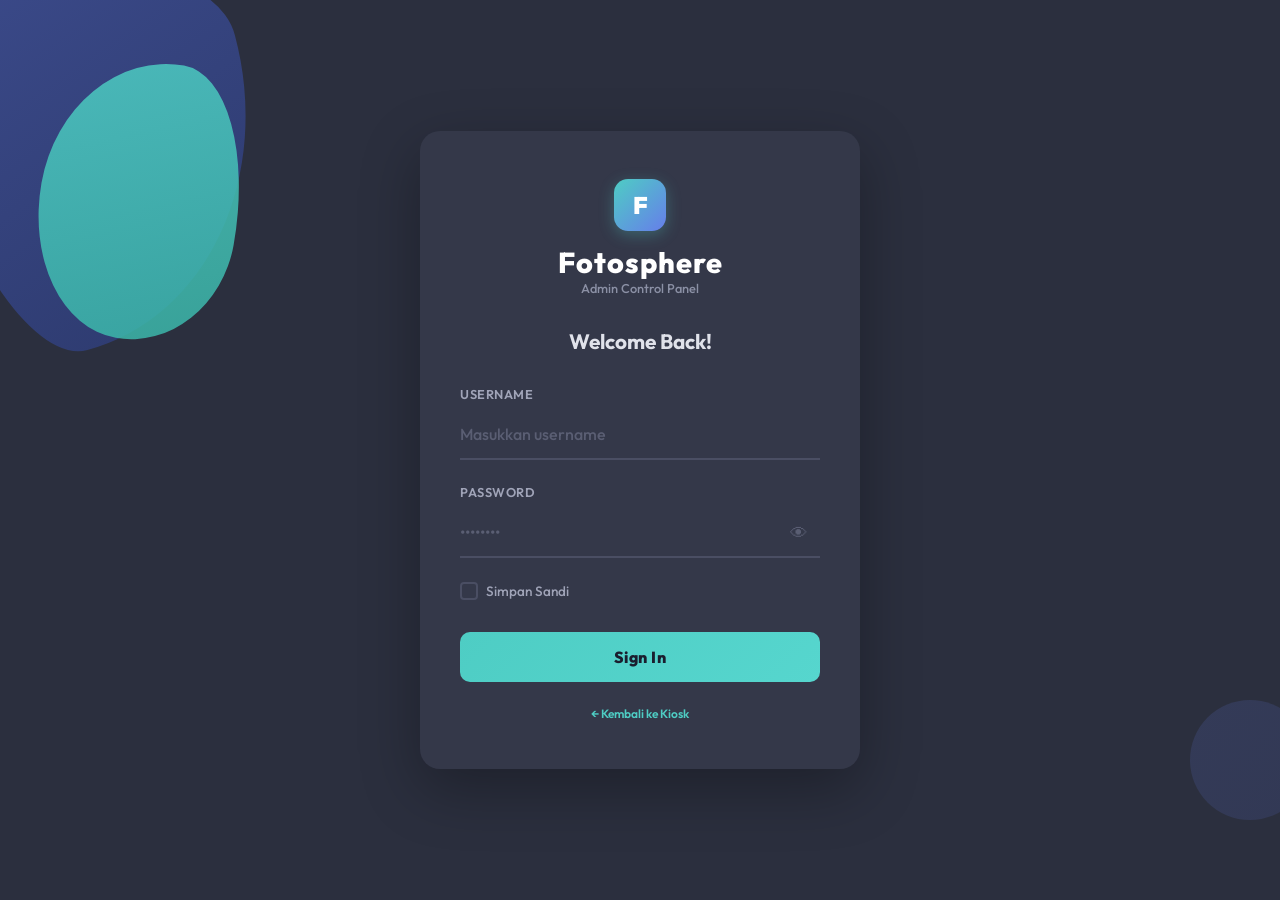
<file: private_login.html>
<!DOCTYPE html>
<html lang="id">

<head>
    <meta charset="UTF-8">
    <meta name="viewport" content="width=device-width, initial-scale=1.0">
    <title>Admin Login - Fotosphere</title>
    <link href="https://fonts.googleapis.com/css2?family=Outfit:wght@300;400;500;600;700;800;900&display=swap"
        rel="stylesheet">
    <style>
        * {
            box-sizing: border-box;
            margin: 0;
            padding: 0;
        }

        body {
            font-family: 'Outfit', sans-serif;
            background: #2b2f3e;
            display: flex;
            align-items: center;
            justify-content: center;
            min-height: 100vh;
            overflow: hidden;
            position: relative;
        }

        /* ═══ DECORATIVE SHAPES ═══ */
        .shape {
            position: absolute;
            border-radius: 30% 70% 70% 30% / 30% 30% 70% 70%;
            z-index: 0;
        }

        .shape-1 {
            width: 320px;
            height: 380px;
            background: linear-gradient(160deg, #3b4a8a, #2d3a6e);
            top: -40px;
            left: -60px;
            transform: rotate(-15deg);
        }

        .shape-2 {
            width: 200px;
            height: 280px;
            background: linear-gradient(160deg, #4ecdc4, #3ab5a8);
            top: 60px;
            left: 40px;
            border-radius: 60% 40% 50% 50% / 50% 60% 40% 50%;
            transform: rotate(10deg);
            opacity: 0.85;
        }

        .shape-3 {
            width: 120px;
            height: 120px;
            background: linear-gradient(135deg, #667eea, #5a6fd6);
            bottom: 80px;
            right: -30px;
            border-radius: 50%;
            opacity: 0.15;
        }

        /* ═══ LOGIN CARD ═══ */
        .login-card {
            background: #343849;
            border-radius: 20px;
            padding: 3rem 2.5rem;
            width: 100%;
            max-width: 440px;
            text-align: center;
            position: relative;
            z-index: 1;
            box-shadow: 0 20px 60px rgba(0, 0, 0, 0.3);
        }

        .logo-wrap {
            margin-bottom: 0.5rem;
        }

        .logo-icon {
            width: 52px;
            height: 52px;
            background: linear-gradient(135deg, #4ecdc4, #667eea);
            border-radius: 14px;
            display: inline-flex;
            align-items: center;
            justify-content: center;
            font-size: 1.5rem;
            font-weight: 900;
            color: #fff;
            margin-bottom: 0.8rem;
            box-shadow: 0 4px 15px rgba(78, 205, 196, 0.3);
        }

        .logo-title {
            font-size: 1.8rem;
            font-weight: 800;
            color: #fff;
            letter-spacing: 1px;
        }

        .logo-sub {
            font-size: 0.8rem;
            color: #8b90a5;
            font-weight: 500;
            margin-bottom: 2rem;
        }

        .welcome {
            font-size: 1.3rem;
            font-weight: 700;
            color: #e0e2ea;
            margin-bottom: 2rem;
        }

        /* ═══ FORM ═══ */
        .form-group {
            text-align: left;
            margin-bottom: 1.5rem;
        }

        .form-group label {
            display: block;
            font-weight: 600;
            font-size: 0.8rem;
            margin-bottom: 8px;
            color: #a0a4b8;
            text-transform: uppercase;
            letter-spacing: 0.5px;
        }

        .input-wrap {
            position: relative;
        }

        .form-group input {
            width: 100%;
            padding: 14px 16px 14px 0;
            background: transparent;
            border: none;
            border-bottom: 2px solid #4a4e63;
            color: #e0e2ea;
            font-size: 1rem;
            font-family: inherit;
            font-weight: 500;
            outline: none;
            transition: border-color 0.3s;
        }

        .form-group input::placeholder {
            color: #5a5e73;
        }

        .form-group input:focus {
            border-bottom-color: #4ecdc4;
        }

        .toggle-pw {
            position: absolute;
            right: 8px;
            top: 50%;
            transform: translateY(-50%);
            background: none;
            border: none;
            color: #5a5e73;
            cursor: pointer;
            font-size: 1.1rem;
            padding: 4px;
            transition: color 0.2s;
        }

        .toggle-pw:hover {
            color: #4ecdc4;
        }

        .btn-login {
            display: block;
            width: 100%;
            padding: 15px;
            background: linear-gradient(135deg, #4ecdc4, #56d6ce);
            color: #1a1e2e;
            border: none;
            border-radius: 10px;
            font-size: 1rem;
            font-weight: 800;
            cursor: pointer;
            margin-top: 2rem;
            transition: all 0.25s ease;
            font-family: inherit;
            letter-spacing: 0.5px;
        }

        .btn-login:hover {
            transform: translateY(-2px);
            box-shadow: 0 8px 25px rgba(78, 205, 196, 0.35);
        }

        .btn-login:active {
            transform: translateY(0);
        }

        .btn-login:disabled {
            opacity: 0.6;
            cursor: not-allowed;
            transform: none;
        }

        .error {
            color: #ff6b6b;
            font-weight: 700;
            font-size: 0.8rem;
            margin-bottom: 1rem;
            display: none;
            background: rgba(255, 107, 107, 0.1);
            padding: 10px;
            border-radius: 8px;
        }

        .footer-text {
            margin-top: 1.5rem;
            font-size: 0.75rem;
            color: #5a5e73;
        }

        .footer-text a {
            color: #4ecdc4;
            text-decoration: none;
            font-weight: 600;
        }

        .remember-row {
            display: flex;
            align-items: center;
            justify-content: space-between;
            margin-top: 1.2rem;
        }

        .remember-label {
            display: flex;
            align-items: center;
            gap: 8px;
            cursor: pointer;
            font-size: 0.85rem;
            color: #a0a4b8;
            font-weight: 500;
            user-select: none;
        }

        .remember-label input[type=checkbox] {
            display: none;
        }

        .check-box {
            width: 18px;
            height: 18px;
            border: 2px solid #4a4e63;
            border-radius: 4px;
            display: flex;
            align-items: center;
            justify-content: center;
            transition: all 0.2s;
            flex-shrink: 0;
        }

        .check-box::after {
            content: '';
            width: 10px;
            height: 10px;
            border-radius: 2px;
            background: #4ecdc4;
            transform: scale(0);
            transition: transform 0.15s ease;
        }

        .remember-label input:checked + .check-box {
            border-color: #4ecdc4;
        }

        .remember-label input:checked + .check-box::after {
            transform: scale(1);
        }

        @media (max-width: 500px) {
            .login-card {
                margin: 1rem;
                padding: 2rem 1.5rem;
            }

            .shape-1 {
                width: 200px;
                height: 240px;
            }

            .shape-2 {
                width: 130px;
                height: 180px;
            }
        }
    </style>
</head>

<body>
    <!-- Decorative shapes -->
    <div class="shape shape-1"></div>
    <div class="shape shape-2"></div>
    <div class="shape shape-3"></div>

    <div class="login-card">
        <div class="logo-wrap">
            <div class="logo-icon">F</div>
            <div class="logo-title">Fotosphere</div>
            <div class="logo-sub">Admin Control Panel</div>
        </div>

        <div class="welcome">Welcome Back!</div>

        <div class="error" id="error-msg">Username atau password salah!</div>

        <form id="login-form" action="/api/admin/login" method="POST">
            <div class="form-group">
                <label>Username</label>
                <div class="input-wrap">
                    <input type="text" id="username" name="username" placeholder="Masukkan username" required autocomplete="username">
                </div>
            </div>
            <div class="form-group">
                <label>Password</label>
                <div class="input-wrap">
                    <input type="password" id="password" name="password" placeholder="••••••••" required autocomplete="current-password">
                    <button type="button" class="toggle-pw" onclick="togglePassword()">👁</button>
                </div>
            </div>
            <div class="remember-row">
                <label class="remember-label">
                    <input type="checkbox" id="remember">
                    <span class="check-box"></span>
                    Simpan Sandi
                </label>
            </div>
            <button type="submit" class="btn-login" id="btn-login">Sign In</button>
        </form>

        <div class="footer-text">
            <a href="/">← Kembali ke Kiosk</a>
        </div>
    </div>

    <script>
        function togglePassword() {
            const inp = document.getElementById('password');
            inp.type = inp.type === 'password' ? 'text' : 'password';
        }

        document.getElementById('login-form').addEventListener('submit', async (e) => {
            e.preventDefault();
            const btn = document.getElementById('btn-login');
            btn.disabled = true;
            btn.textContent = 'Signing in...';

            const u = document.getElementById('username').value;
            const p = document.getElementById('password').value;

            const fd = new FormData();
            fd.append('username', u);
            fd.append('password', p);
            fd.append('remember', document.getElementById('remember').checked ? '1' : '0');

            const res = await fetch('/api/admin/login', { method: 'POST', body: fd });
            if (res.ok) {
                window.location.href = '/admin';
            } else {
                document.getElementById('error-msg').style.display = 'block';
                btn.disabled = false;
                btn.textContent = 'Sign In';
            }
        });
    </script>
</body>

</html>
</file>
